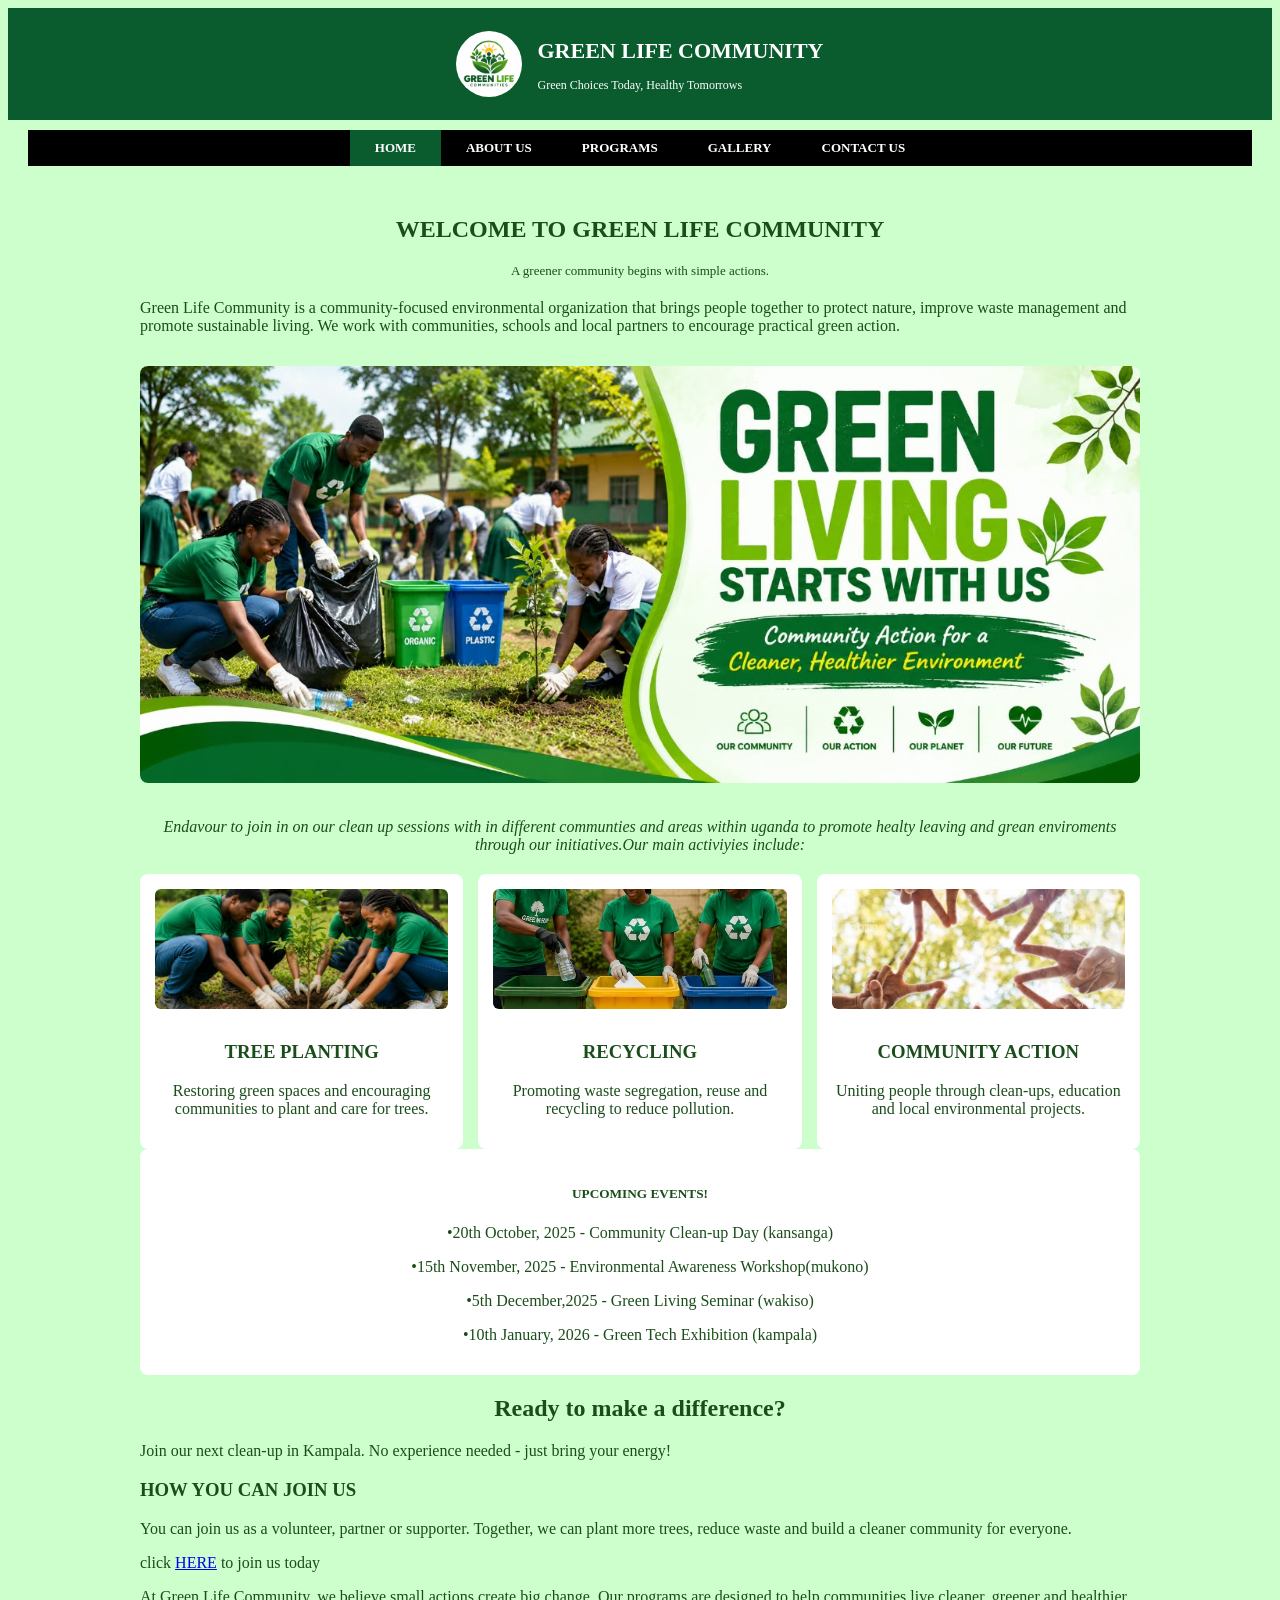
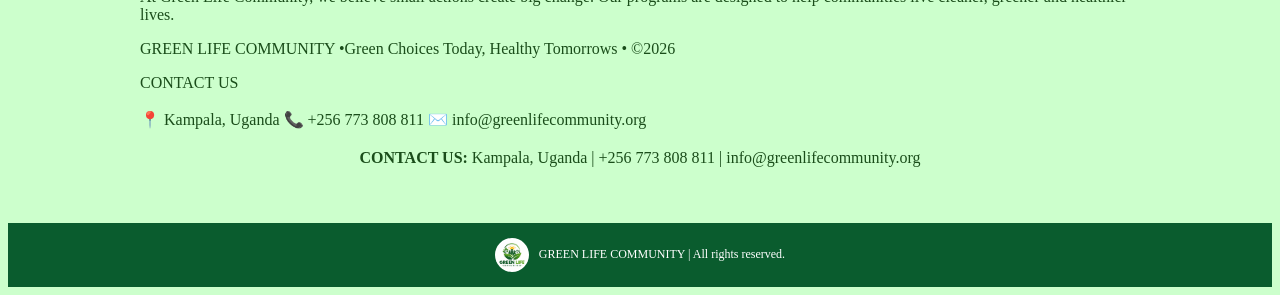
<file: index.html>
<!DOCTYPE html>
<html>
<head><title>Green Life Community - Home</title><link rel="stylesheet" href="style.css"></head>
<body>
<header><img src="IMAGES/logo.jpg" class="logo"><div><h1>GREEN LIFE COMMUNITY</h1><p>Green Choices Today, Healthy Tomorrows</p></div></header>
<nav><a href="index.html" class="active">HOME</a><a href="about.html">ABOUT US</a><a href="programs.html">PROGRAMS</a><a href="gallary.html">GALLERY</a><a href="contact.html">CONTACT US</a></nav>
<div class="container">
<h2>WELCOME TO GREEN LIFE COMMUNITY</h2>
<p class="subtitle">A greener community begins with simple actions.</p>
<p>Green Life Community is a community-focused environmental organization that brings people together to protect nature, improve waste management and promote sustainable living. We work with communities, schools and local partners to encourage practical green action.</p>
<img src="IMAGES/home.jpg" class="hero">
<p><center><bold><i>Endavour to join in on our clean up sessions with in different communties and areas within uganda to promote healty leaving and grean enviroments through our initiatives.Our main activiyies include:</i></bold></center></p>
<div class="cards">
<div class="card"><img src="IMAGES/planting.jpg"><h3>TREE PLANTING</h3><p>Restoring green spaces and encouraging communities to plant and care for trees.</p></div>
<div class="card"><img src="IMAGES/recycling.jpg"><h3>RECYCLING</h3><p>Promoting waste segregation, reuse and recycling to reduce pollution.</p></div>
<div class="card"><img src="IMAGES/teamwork.jpg"><h3>COMMUNITY ACTION</h3><p>Uniting people through clean-ups, education and local environmental projects.</p></div>
</div>
<div class="card">
      <h5>UPCOMING EVENTS!</h5>
      <p>&bull;20th October, 2025 - Community Clean-up Day (kansanga)</p>
      <p>&bull;15th November, 2025 - Environmental Awareness Workshop(mukono)</p>
      <p>&bull;5th December,2025 - Green Living Seminar (wakiso)</p>
      <p>&bull;10th January, 2026 - Green Tech Exhibition (kampala)</p>
  </div>
<div class="cta-section">
  <h2>Ready to make a difference?</h2>
  <p>Join our next clean-up in Kampala. No experience needed - just bring your energy!</p>
  <h3>HOW YOU CAN JOIN US</h3>
<p>You can join us as a volunteer, partner or supporter. Together, we can plant more trees, reduce waste and build a cleaner community for everyone.</p>
  click <a href="form.html"  class="cta-button">HERE</a> to join us today
  <p>At Green Life Community, we believe small actions create big change. Our programs are designed to help communities live cleaner, greener and healthier lives.</p>
</div>
  <p>GREEN LIFE COMMUNITY &bull;Green Choices Today, Healthy Tomorrows &bull; &copy;2026</p>
  <div class="contact">
    <span>CONTACT US<br><br><span>&#128205;</span> Kampala, Uganda</span>
    <span>&#128222; +256 773 808 811</span>
    <span>&#9993;&#65039; info@greenlifecommunity.org</span>
  </div>
<p style="margin-top:20px; text-align:center;"><b>CONTACT US:</b> Kampala, Uganda | +256 773 808 811 | info@greenlifecommunity.org</p>
</div>
<footer><img src="IMAGES/logo.jpg" class="logo"> GREEN LIFE COMMUNITY | All rights reserved.</footer>
</body>
</html>
</file>
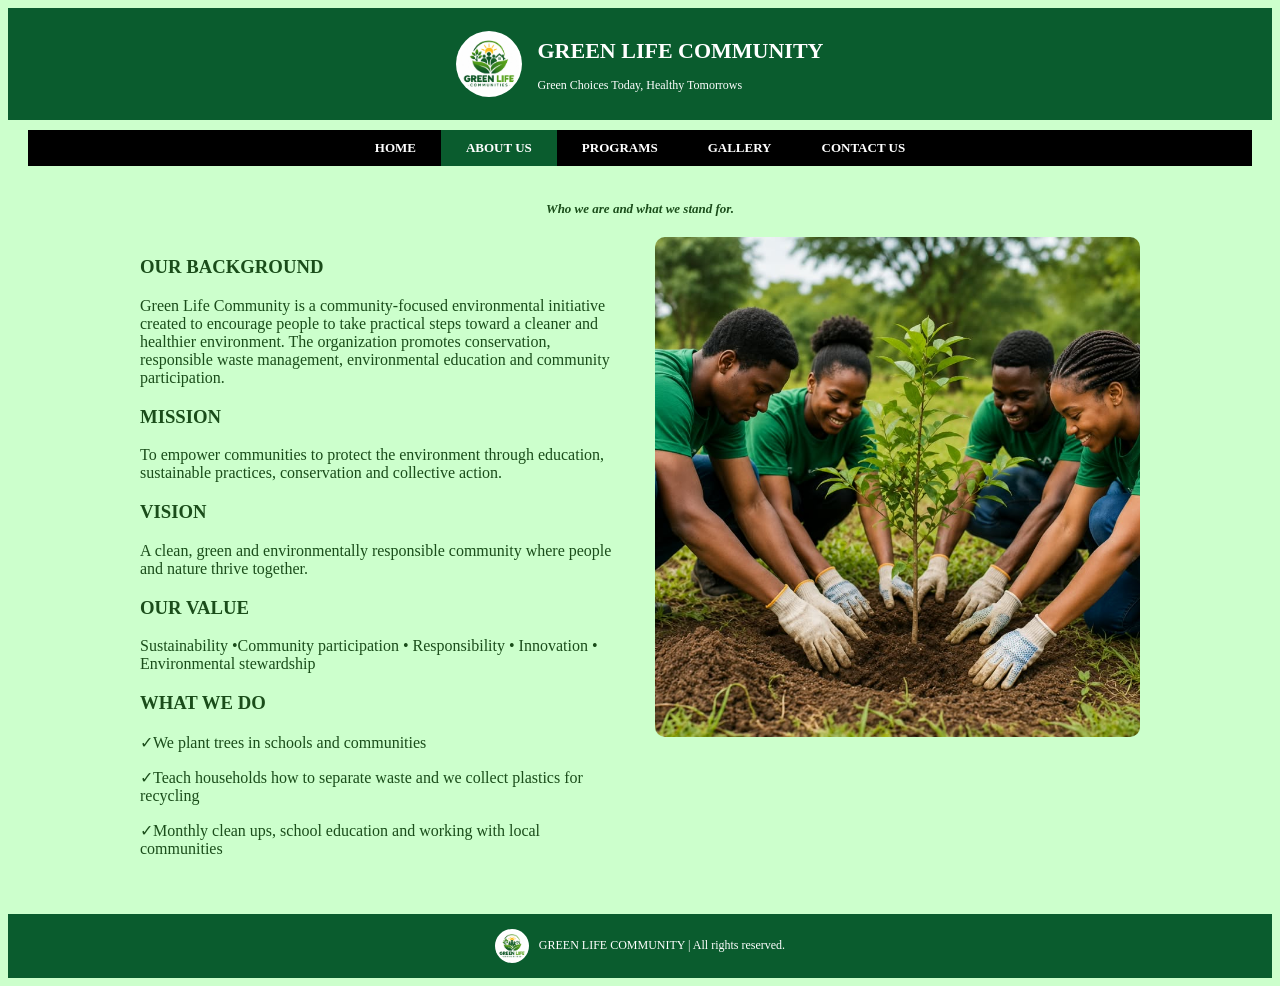
<file: about.html>
<!DOCTYPE html>
<html>
<head><title>About Us</title><link rel="stylesheet" href="style.css">
<style>
  .about-wrapper { display: flex; gap: 30px; align-items: flex-start; }
  .about-wrapper .about-img { flex: 1; width: 50%; }
  .about-wrapper .about-img img { width: 100%; height: 500px; object-fit: cover; border-radius: 10px; }
  .about-wrapper .about-text { flex: 1; width: 50%; }
  @media (max-width: 700px) { .about-wrapper { flex-direction: column; } .about-wrapper .about-img, .about-wrapper .about-text { width: 100%; } }
</style>
</head>
<body>
<header><img src="IMAGES/logo.jpg" class="logo"><div><h1>GREEN LIFE COMMUNITY</h1><p>Green Choices Today, Healthy Tomorrows</p></div></header>
<nav><a href="index.html">HOME</a><a href="about.html" class="active">ABOUT US</a><a href="programs.html">PROGRAMS</a><a href="gallary.html">GALLERY</a><a href="contact.html">CONTACT US</a></nav>
<div class="container">
<p class="subtitle"><i><b>Who we are and what we stand for.</b></i></p>
<div class="about-wrapper">
  <div class="about-text">
    <h3>OUR BACKGROUND</h3>
    <p>Green Life Community is a community-focused environmental initiative created to encourage people to take practical steps toward a cleaner and healthier environment. The organization promotes conservation, responsible waste management, environmental education and community participation.</p>
    <h3>MISSION</h3>
    <p>To empower communities to protect the environment through education, sustainable practices, conservation and collective action.</p>
    <h3>VISION</h3>
    <p>A clean, green and environmentally responsible community where people and nature thrive together.</p>
    <h3>OUR VALUE</h3>
    <p>Sustainability  &bull;Community participation  &bull; Responsibility  &bull; Innovation  &bull; Environmental stewardship</p>
    <h3>WHAT WE DO</h3>
    <p>&#10003;We plant trees in schools and communities </p>
    <p>&#10003;Teach households how to separate waste and we collect plastics for recycling</p>
    <p>&#10003;Monthly clean ups, school education and working with local communities</p>
  </div>
  <div class="about-img">
    <img src="IMAGES/planting.jpg" alt="Tree Planting">
  </div>
</div>
</div>
<footer><img src="IMAGES/logo.jpg" class="logo"> GREEN LIFE COMMUNITY | All rights reserved.</footer>
</body>
</html>
</file>
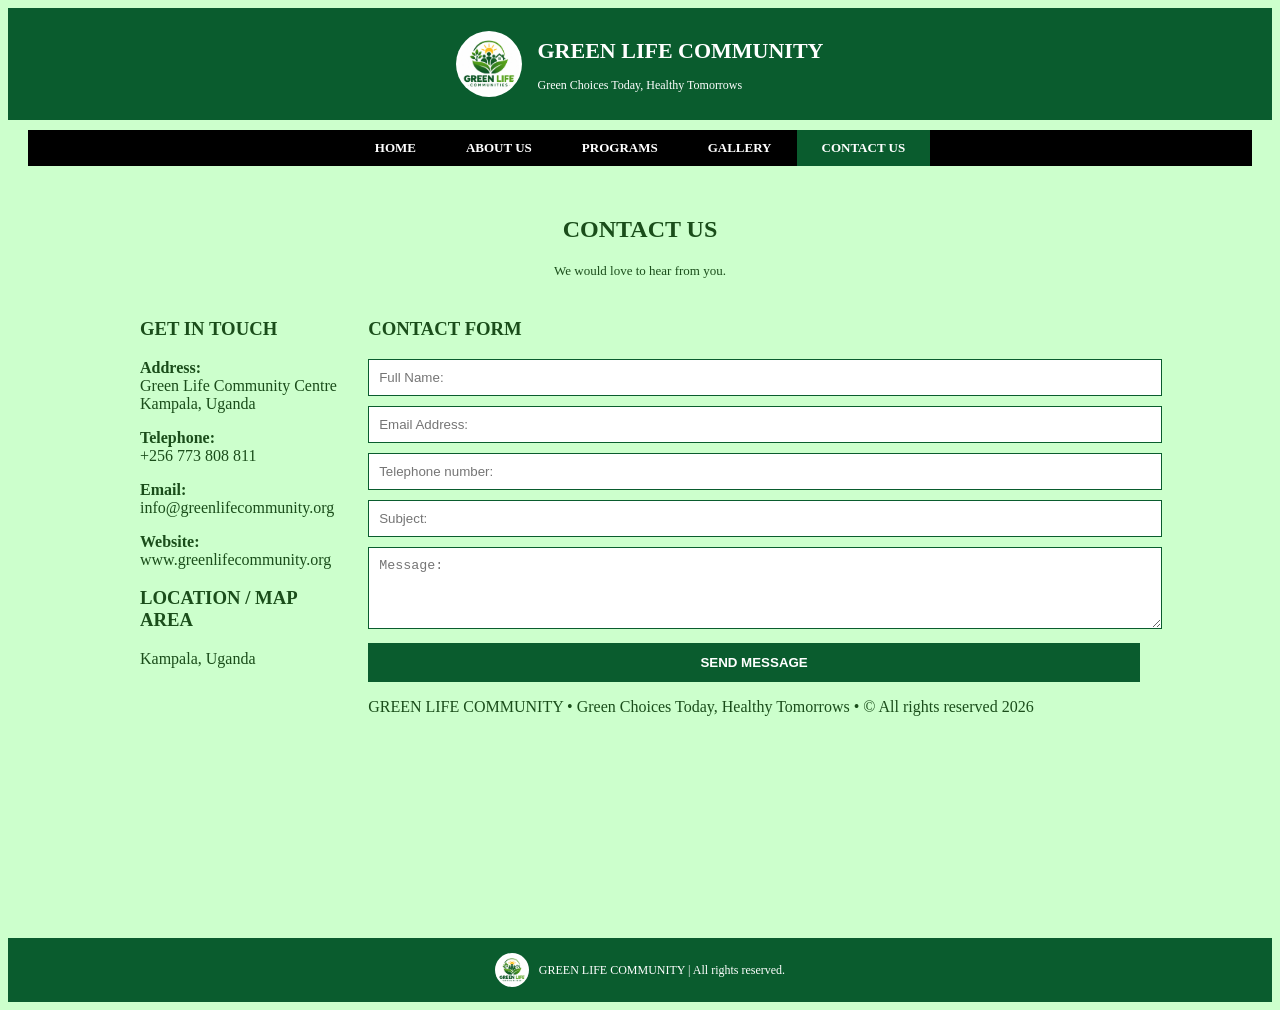
<file: contact.html>
<!DOCTYPE html>
<html>
<head><title>Contact Us</title><link rel="stylesheet" href="style.css"></head>
<body>
<header><img src="IMAGES/logo.jpg" class="logo"><div><h1>GREEN LIFE COMMUNITY</h1><p>Green Choices Today, Healthy Tomorrows</p></div></header>
<nav><a href="index.html">HOME</a><a href="about.html">ABOUT US</a><a href="programs.html">PROGRAMS</a><a href="gallary.html">GALLERY</a><a href="contact.html" class="active">CONTACT US</a></nav>
<div class="container">
<h2>CONTACT US</h2><p class="subtitle">We would love to hear from you.</p>
<div class="two-col">
<div>
<h3><b>GET IN TOUCH</b></h3>
<p><b>Address:</b><br>Green Life Community Centre<br>Kampala, Uganda</p>
<p><b>Telephone:</b><br>+256 773 808 811</p>
<p><b>Email:</b><br>info@greenlifecommunity.org</p>
<p><b>Website:</b><br>www.greenlifecommunity.org</p>
<h3>LOCATION / MAP AREA</h3><p>Kampala, Uganda</p>
<iframe src="https://maps.google.com/maps?q=Kampala&output=embed" width="100%" height="200" style="border:0; margin-top:10px;"></iframe>
</div>
<div>
<h3><b>CONTACT FORM</b></h3>
<form id="contactForm">
<input type="text" id="name" placeholder="Full Name:" required>
<input type="email" placeholder="Email Address:" required>
<input type="tel" placeholder="Telephone number:">
<input type="text" placeholder="Subject:">
<textarea rows="4" placeholder="Message:" required></textarea>
<button type="submit">SEND MESSAGE</button>
<p id="successMsg" style="color:green; font-weight:bold; margin-top:10px; display:none;">Thank you! Your message has been sent.</p>
</form>
<p>GREEN LIFE COMMUNITY   &bull;  Green Choices Today, Healthy Tomorrows   &bull;  &copy; All rights reserved 2026</p>
</div>
</div>
</div>
<footer><img src="IMAGES/logo.jpg" class="logo"> GREEN LIFE COMMUNITY | All rights reserved.</footer>
<script src="script.js"></script>
</body>
</html>
</file>
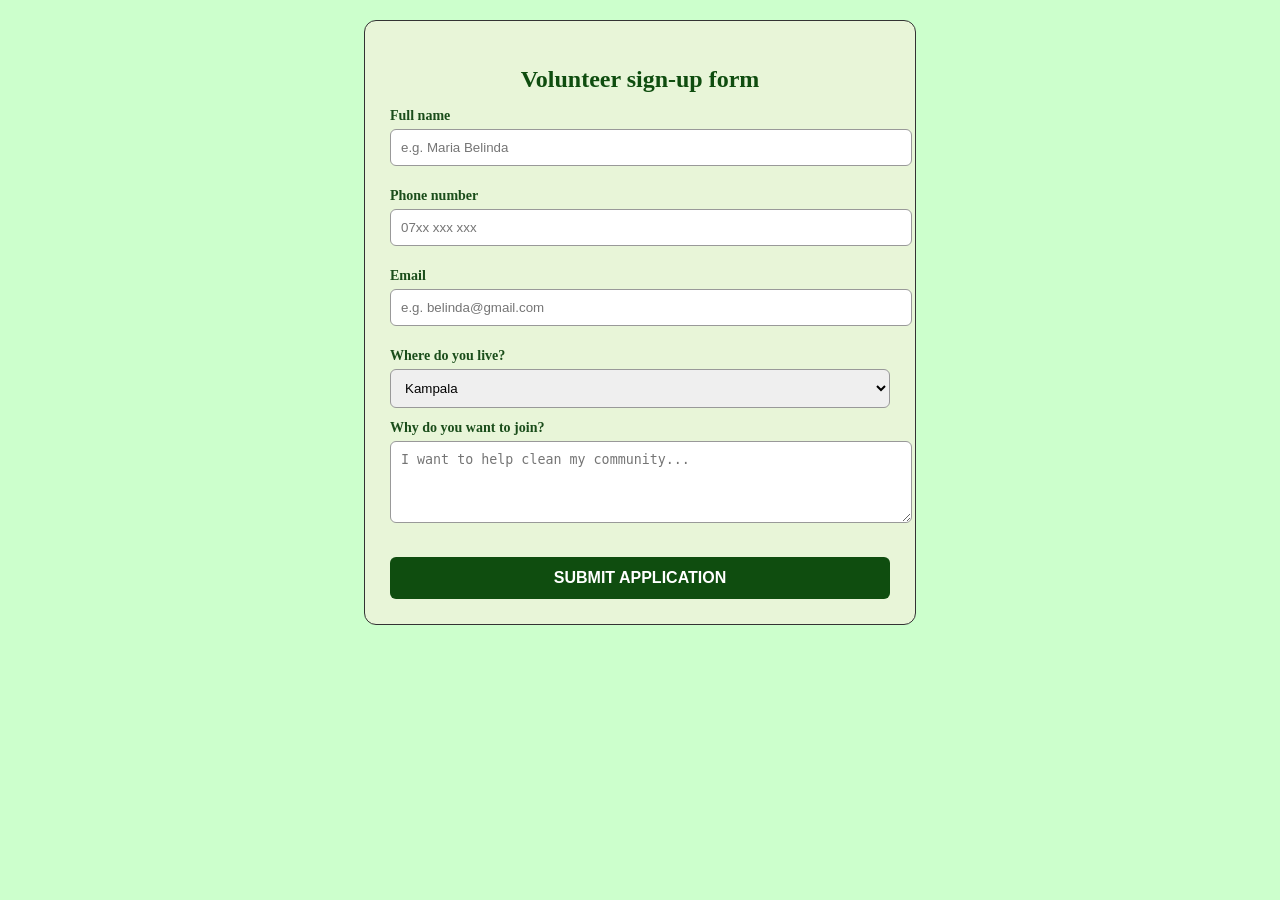
<file: form.html>
<!DOCTYPE html>
<html>
<head>
  <title>Join Us - Green Life</title>
  <link rel="stylesheet" href="style.css">
  <style>
    .form-container{ max-width:500px; margin:20px auto; background:#e8f5d8; padding:25px; border-radius:12px; border:1px solid #333; }
    .form-container h2{ text-align:center; color:#0f4d0f; margin-bottom:15px; }
    .form-container label{ display:block; margin-top:12px; font-weight:bold; font-size:14px; }
    .form-container input, .form-container select, .form-container textarea{
      width:100%; padding:10px; margin-top:5px; border:1px solid #999; border-radius:6px;
    }
    .form-container button{
      width:100%; background:#0f4d0f; color:white; padding:12px; margin-top:20px; border:none; border-radius:6px; font-weight:bold; font-size:16px;
    }
  </style>
</head>
<body>
  <div class="form-container">
    <h2>Volunteer sign-up form</h2>
    <form>
      <label>Full name</label>
      <input type="text" placeholder="e.g. Maria Belinda" required>
      
      <label>Phone number</label>
      <input type="tel" placeholder="07xx xxx xxx" required>

      <label>Email</label>
      <input type="email" placeholder="e.g. belinda@gmail.com">

      <label>Where do you live?</label>
      <select>
        <option>Kampala</option>
        <option>Wakiso</option>
        <option>Mukono</option>
        <option>Other</option>
      </select>

      <label>Why do you want to join?</label>
      <textarea rows="4" placeholder="I want to help clean my community..."></textarea>

      <button type="submit">SUBMIT APPLICATION</button>
    </form>
  </div>
</body>
</html>
</file>
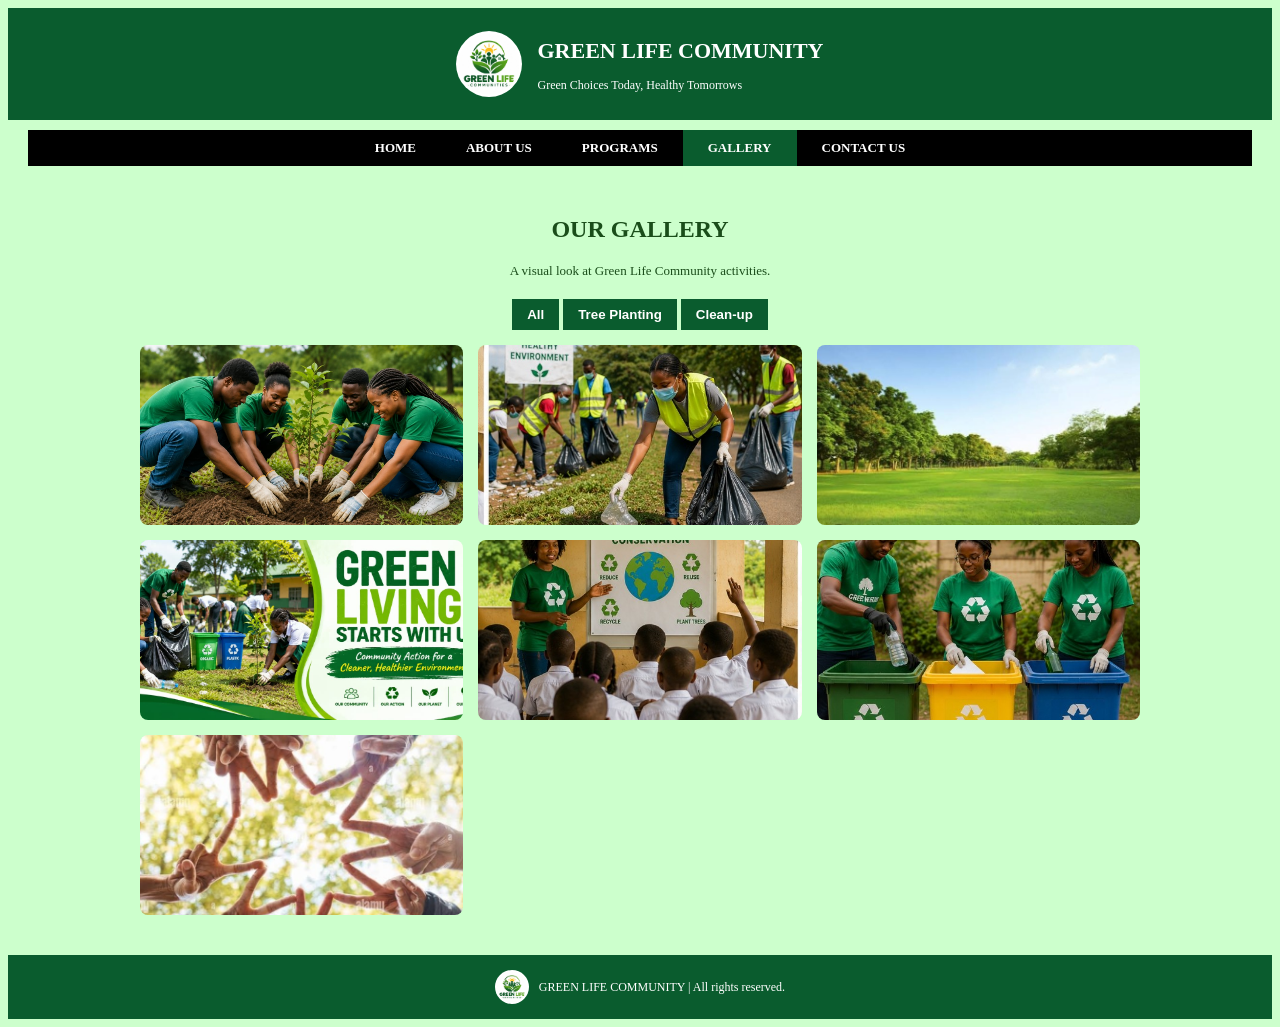
<file: gallary.html>
<!DOCTYPE html>
<html>
<head><title>Gallery</title><link rel="stylesheet" href="style.css"></head>
<body>
<header><img src="IMAGES/logo.jpg" class="logo"><div><h1>GREEN LIFE COMMUNITY</h1><p>Green Choices Today, Healthy Tomorrows</p></div></header>
<nav><a href="index.html">HOME</a><a href="about.html">ABOUT US</a><a href="programs.html">PROGRAMS</a><a href="gallary.html" class="active">GALLERY</a><a href="contact.html">CONTACT US</a></nav>
<div class="container">
<h2>OUR GALLERY</h2><p class="subtitle">A visual look at Green Life Community activities.</p>
<div style="text-align:center; margin-bottom:15px;">
<button onclick="filterGallery('all')" style="width:auto; padding:8px 15px;">All</button>
<button onclick="filterGallery('planting')" style="width:auto; padding:8px 15px;">Tree Planting</button>
<button onclick="filterGallery('cleanup')" style="width:auto; padding:8px 15px;">Clean-up</button>
</div>
<div class="gallery-grid">
<img class="planting" src="IMAGES/planting.jpg">
<img class="cleanup" src="IMAGES/cleanup.jpg">
<img class="planting" src="IMAGES/field.jpg">
<img class="cleanup" src="IMAGES/home.jpg">
<img class="planting" src="IMAGES/education.jpg">
<img class="cleanup" src="IMAGES/recycling.jpg">
<img class="planting" src="IMAGES/teamwork.jpg">
</div>
</div>
<footer><img src="IMAGES/logo.jpg" class="logo"> GREEN LIFE COMMUNITY | All rights reserved.</footer>
<script src="script.js"></script>
</body>
</html>
</file>
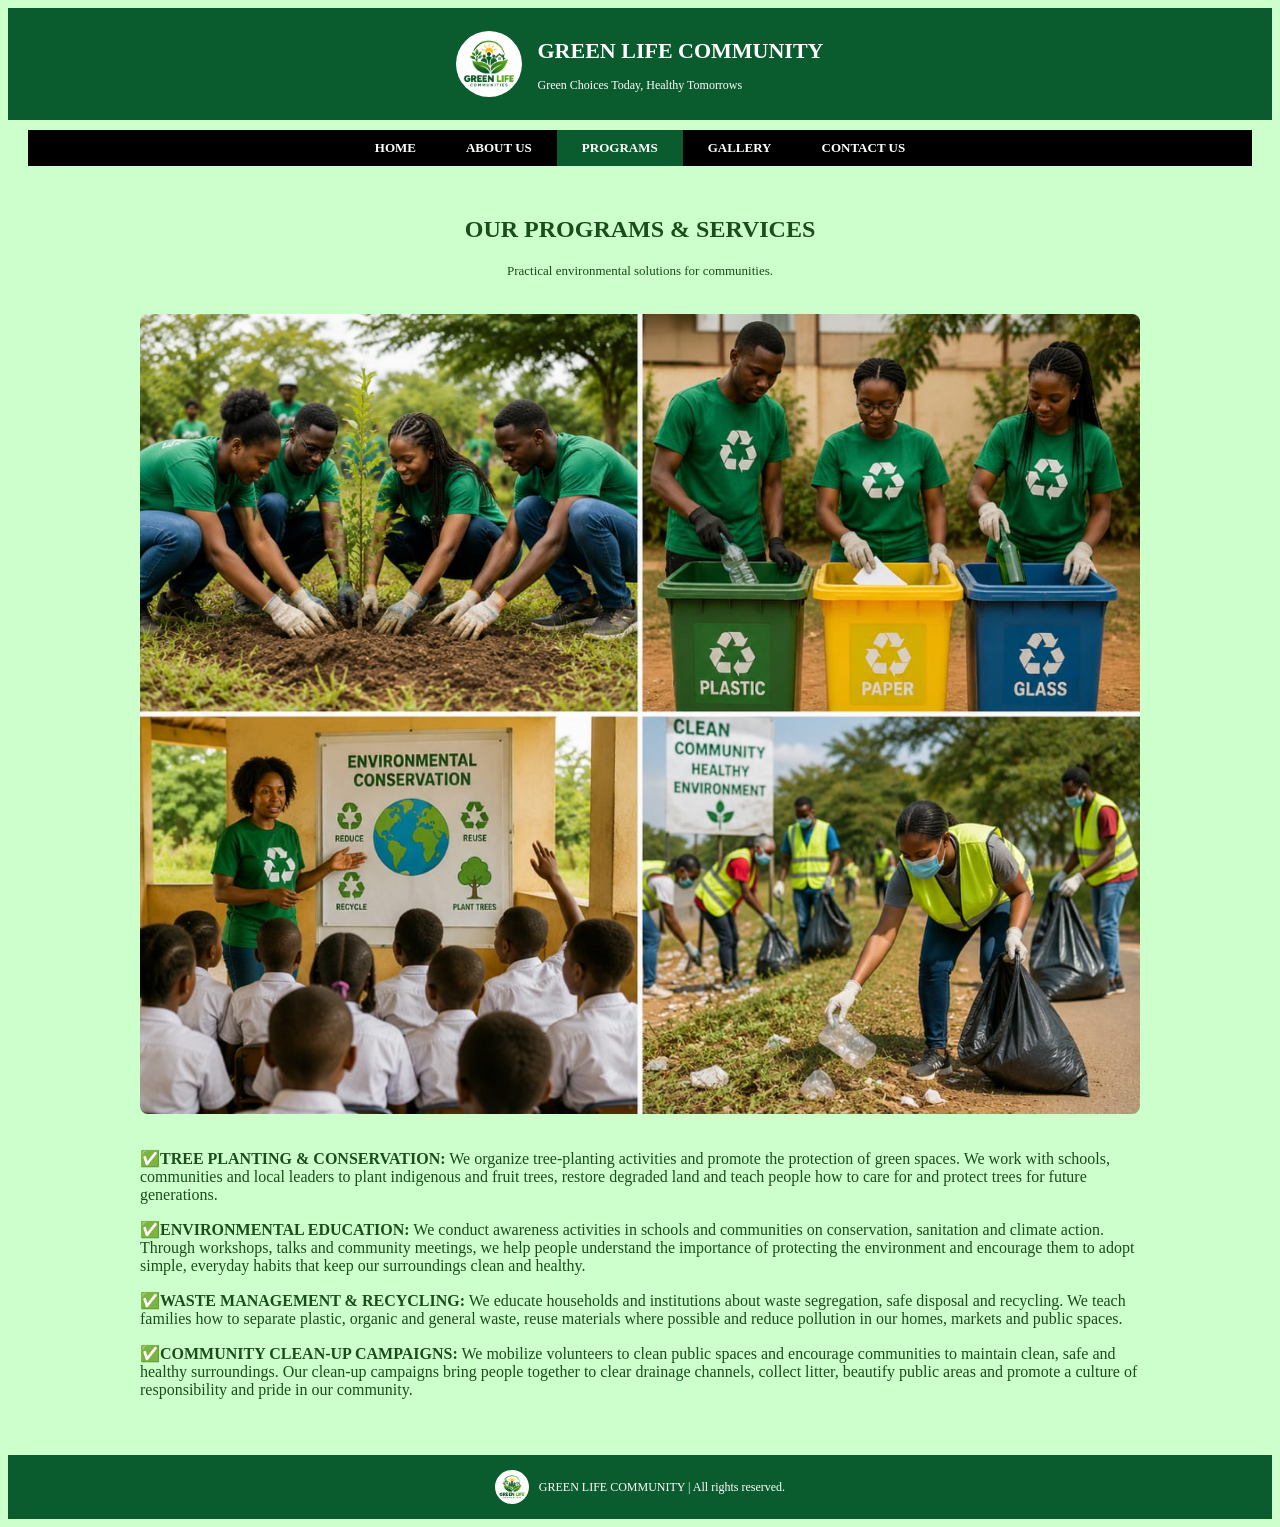
<file: programs.html>
<!DOCTYPE html>
<html>
<head><title>Programs</title><link rel="stylesheet" href="style.css"></head>
<body>
<header><img src="IMAGES/logo.jpg" class="logo"><div><h1>GREEN LIFE COMMUNITY</h1><p>Green Choices Today, Healthy Tomorrows</p></div></header>
<nav><a href="index.html">HOME</a><a href="about.html">ABOUT US</a><a href="programs.html" class="active">PROGRAMS</a><a href="gallary.html">GALLERY</a><a href="contact.html">CONTACT US</a></nav>
<div class="container">
<h2>OUR PROGRAMS & SERVICES</h2><p class="subtitle">Practical environmental solutions for communities.</p>
<img src="IMAGES/programs.jpg" class="hero" alt="Our Programs">
<p>&#9989;<b>TREE PLANTING &amp; CONSERVATION:</b> We organize tree-planting activities and promote the protection of green spaces. We work with schools, communities and local leaders to plant indigenous and fruit trees, restore degraded land and teach people how to care for and protect trees for future generations.</p>
<p>&#9989;<b>ENVIRONMENTAL EDUCATION:</b> We conduct awareness activities in schools and communities on conservation, sanitation and climate action. Through workshops, talks and community meetings, we help people understand the importance of protecting the environment and encourage them to adopt simple, everyday habits that keep our surroundings clean and healthy.</p>
<p>&#9989;<b>WASTE MANAGEMENT &amp; RECYCLING:</b> We educate households and institutions about waste segregation, safe disposal and recycling. We teach families how to separate plastic, organic and general waste, reuse materials where possible and reduce pollution in our homes, markets and public spaces.</p>
<p>&#9989;<b>COMMUNITY CLEAN-UP CAMPAIGNS:</b> We mobilize volunteers to clean public spaces and encourage communities to maintain clean, safe and healthy surroundings. Our clean-up campaigns bring people together to clear drainage channels, collect litter, beautify public areas and promote a culture of responsibility and pride in our community.</p>
</div>
<footer><img src="IMAGES/logo.jpg" class="logo"> GREEN LIFE COMMUNITY | All rights reserved.</footer>
</body>
</html>
</file>
<file: style.css>
{ margin: 0; padding: 0; box-sizing: border-box; font-family: Arial, sans-serif; }
body { background: #ccffcc; color: #1a4d1a; }
header { background: #0a5c2e; color: white; padding: 15px; display: flex; align-items: center; justify-content: center; gap: 15px; }
header .logo { width: 60px; height: 60px; object-fit: cover; background: white; border-radius: 50%; padding: 3px; }
header h1 { font-size: 22px; }
header p { font-size: 12px; }
nav { display: flex; justify-content: center; background: #000; margin: 10px 20px; flex-wrap: wrap; }
nav a { color: white; text-decoration: none; padding: 10px 25px; font-size: 13px; font-weight: bold; }
nav a:hover, nav a.active { background: #0a5c2e; }
.container { max-width: 1000px; margin: auto; padding: 20px; }
h2 { text-align: center; }
.subtitle { text-align: center; font-size: 13px; margin: 5px 0 20px 0; }
.hero { width: 100%; border-radius: 8px; margin: 15px 0; }
.cards { display: flex; gap: 15px; margin-top: 20px; }
.card { background: white; padding: 15px; flex: 1; border-radius: 8px; text-align: center; }
.card img { width: 100%; height: 120px; object-fit: cover; border-radius: 6px; margin-bottom: 10px; }
.two-col { display: flex; gap: 20px; align-items: flex-start; }
.two-col img { width: 50%; border-radius: 8px; }
.gallery-grid { display: grid; grid-template-columns: 1fr 1fr 1fr; gap: 15px; }
.gallery-grid img { width: 100%; height: 180px; object-fit: cover; border-radius: 8px; }
form input, form textarea { width: 100%; padding: 10px; margin-bottom: 10px; border: 1px solid #0a5c2e; }
button { background: #0a5c2e; color: white; border: none; padding: 12px; width: 100%; cursor: pointer; font-weight: bold; }
button:hover { background: #000; }
footer { background: #0a5c2e; color: white; text-align: center; padding: 15px; margin-top: 20px; font-size: 12px; display: flex; align-items: center; justify-content: center; gap: 10px; }
footer .logo { width: 30px; height: 30px; background: white; border-radius: 50%; padding: 2px; }
@media (max-width: 700px) { .cards, .two-col { flex-direction: column; } .two-col img { width: 100%; } .gallery-grid { grid-template-columns: 1fr 1fr; } header { flex-direction: column; text-align: center; } }
</file>
